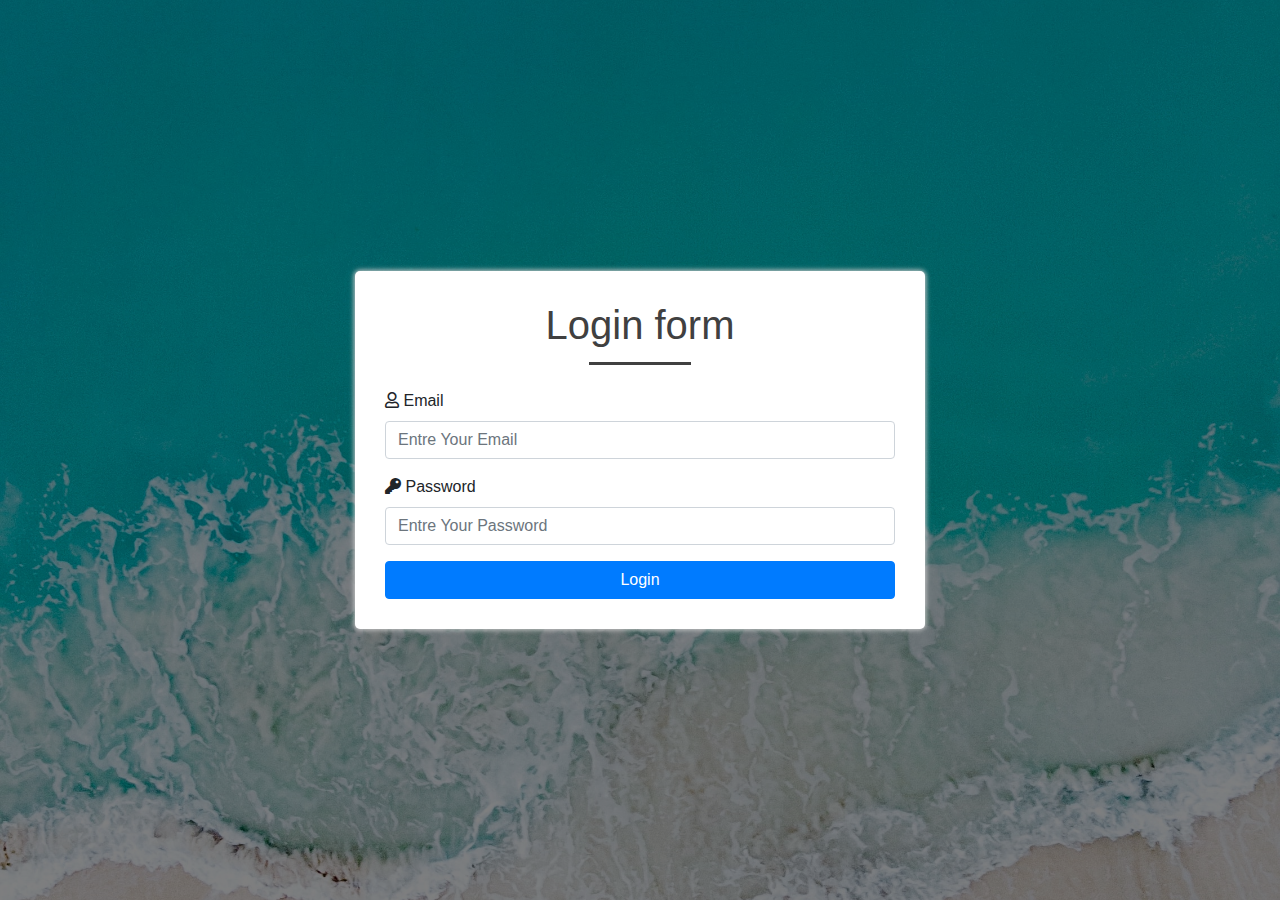
<file: login.html>
<!doctype html>
<html lang="en">
<head>
    <!-- Required meta tags -->
    <meta charset="utf-8">
    <meta name="viewport" content="width=device-width, initial-scale=1, shrink-to-fit=no">

    <!-- Bootstrap CSS -->
    <link rel="stylesheet" href="css/bootstrap.min.css">
    <link rel="stylesheet" href="css/all.css">
    <link rel="stylesheet" href="css/main.css">

    <title>Workshop | Login</title>
</head>
<body>
<div class="main">
    <div class="main-img">
        <img src="images/register-3.jpg" class="banner" alt="banner"/>
    </div>
    <div class="container">
        <div class="row justify-content-center align-items-center full-height">
            <div class="col-sm-6 align-self-center auth-wrapper">
                <div class="auth-intro">
                    <h1 class="auth-title">Login form</h1>
                </div>
                <form id="loginForm">
                    <div class="form-group">
                        <i class="far fa-user"></i>
                        <label for="email">Email</label>
                        <input id="email" type="email" placeholder="Entre Your Email" class="form-control" required/>
                    </div>
                    <div class="form-group">
                        <i class="fas fa-key"></i>
                        <label for="pass">Password</label>
                        <input id="pass" type="password" placeholder="Entre Your Password" class="form-control"
                               required/>
                    </div>
                    <div class="text-center submit-btn">
                        <button type="submit" class="btn btn-primary">Login</button>
                    </div>
                </form>
            </div>
        </div>
    </div>
</div>


<!-- Optional JavaScript -->
<!-- jQuery first, then Popper.js, then Bootstrap JS -->
<script src="js/jquery-3.3.1.slim.min.js"></script>
<script src="js/popper.min.js"></script>
<script src="js/bootstrap.min.js"></script>
<script src="js/jquery.validate.js"></script>
<script src="js/main.js"></script>

</body>
</html>
</file>
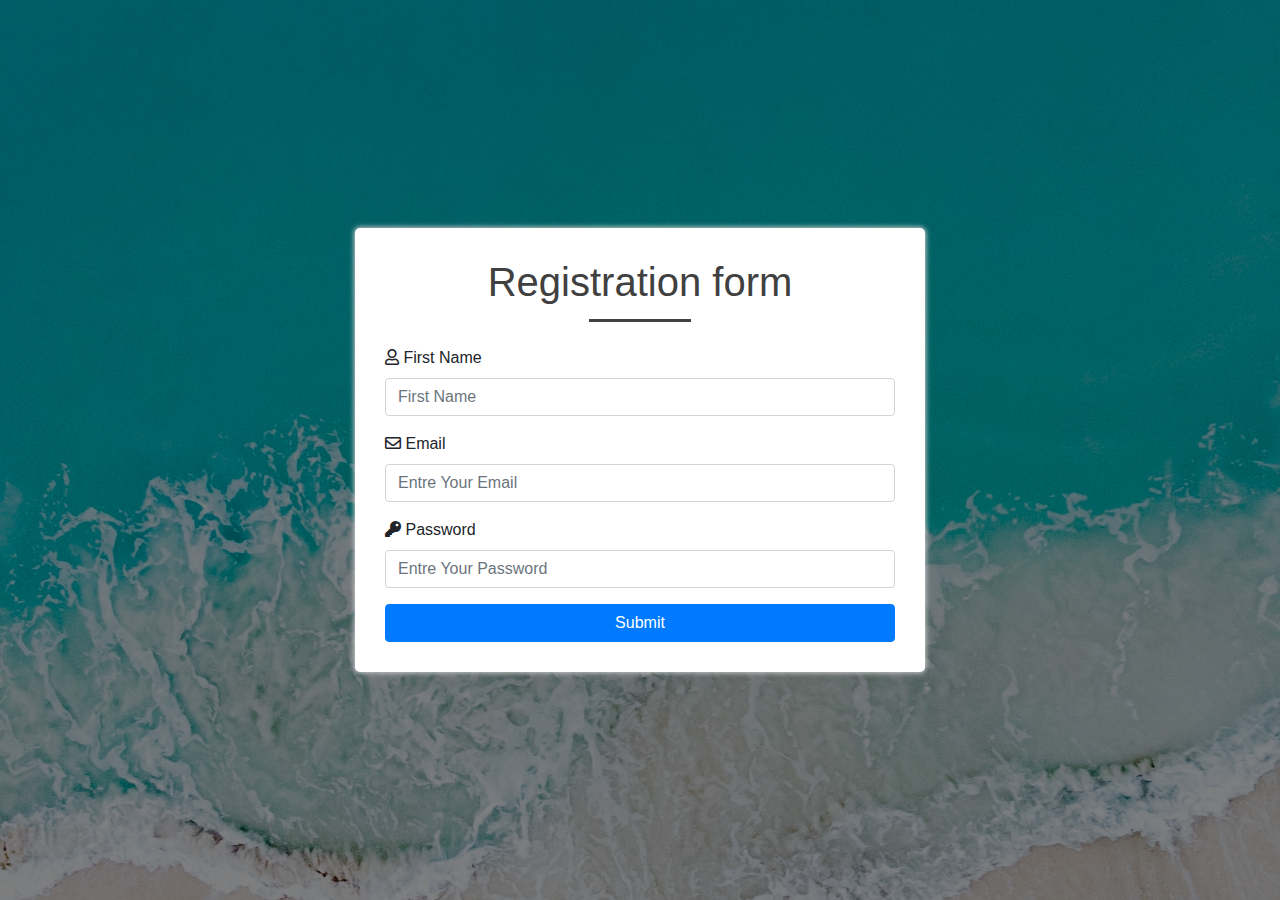
<file: register.html>
<!doctype html>
<html lang="en">
<head>
    <!-- Required meta tags -->
    <meta charset="utf-8">
    <meta name="viewport" content="width=device-width, initial-scale=1, shrink-to-fit=no">

    <!-- Bootstrap CSS -->
    <link rel="stylesheet" href="css/bootstrap.min.css">
    <link rel="stylesheet" href="css/all.css">
    <link rel="stylesheet" href="css/main.css">

    <title>Workshop | Register</title>
</head>
<body>
<div class="main">
    <div class="main-img">
        <img src="images/register-3.jpg" class="banner" alt="banner"/>
    </div>
    <div class="container">
        <div class="row justify-content-center align-items-center full-height">
            <div class="col-sm-6 align-self-center auth-wrapper">
                <div class="auth-intro">
                    <h1 class="auth-title">Registration form</h1>
                </div>
                <form id="registerForm" method="post" action="/app/Controllers/register.php">
                    <div class="form-group">
                        <i class="far fa-user"></i>
                        <label for="firstName">First Name</label>
                        <input id="firstName" name="fname" type="text" placeholder="First Name" class="form-control"
                               required/>
                    </div>
                    <div class="form-group">
                        <i class="far fa-envelope"></i>
                        <label for="email">Email</label>
                        <input id="email" type="email" name="email" placeholder="Entre Your Email" class="form-control"
                               required/>
                    </div>
                    <div class="form-group">
                        <i class="fas fa-key"></i>
                        <label for="pass">Password</label>
                        <input id="pass" type="password" name="password" placeholder="Entre Your Password"
                               class="form-control"
                               required/>
                    </div>
                    <div class="text-center submit-btn">
                        <button type="submit" class="btn btn-primary">Submit</button>
                    </div>
                </form>
            </div>
        </div>
    </div>
</div>

<!-- Optional JavaScript -->
<!-- jQuery first, then Popper.js, then Bootstrap JS -->
<script src="js/jquery-3.3.1.slim.min.js"></script>
<script src="js/popper.min.js"></script>
<script src="js/bootstrap.min.js"></script>
<script src="js/jquery.validate.js"></script>
<script src="js/main.js"></script>

</body>
</html>
</file>
<file: css/main.css>
.main-img {
    position: relative;
    z-index: -1;
}

.main-img:after {
    content: '';
    position: absolute;
    background-color: rgba(0, 0, 0, 0.5);
    width: 100vw;
    height: 100vh;
}

.main-img img {
    position: absolute;
    top: 0;
    left: 0;
    right: 0;
    bottom: 0;
    max-height: 100vh;
    width: 100vw;
    object-fit: cover;
    z-index: 0;
}

.auth-wrapper {
    padding: 30px;
    border-radius: 5px;
    background-color: #fff;
    box-shadow: 0px 0px 5px 1px #ccc;
}

.full-height {
    height: 100vh;
}

.error {
    color: #f00;
}

.form-control.error {
    border-color: #f00;
}

.form-control.error:focus {
    box-shadow: 0 0 0 0.2rem rgba(255, 0, 0, 0.25);
}

.auth-title {
    text-align: center;
    margin-bottom: 30px;
    padding-bottom: 10px;
    color: #404040;
    position: relative;
}

.auth-title:after {
    content: '';
    background: #404040;
    width: 20%;
    height: 3px;
    position: absolute;
    left: 50%;
    top: 100%;
    transform: translate(-50%, 100%);
}

.submit-btn {
    display: block;
}

.submit-btn .btn {
    display: block;
    width: 100%;
}
</file>
